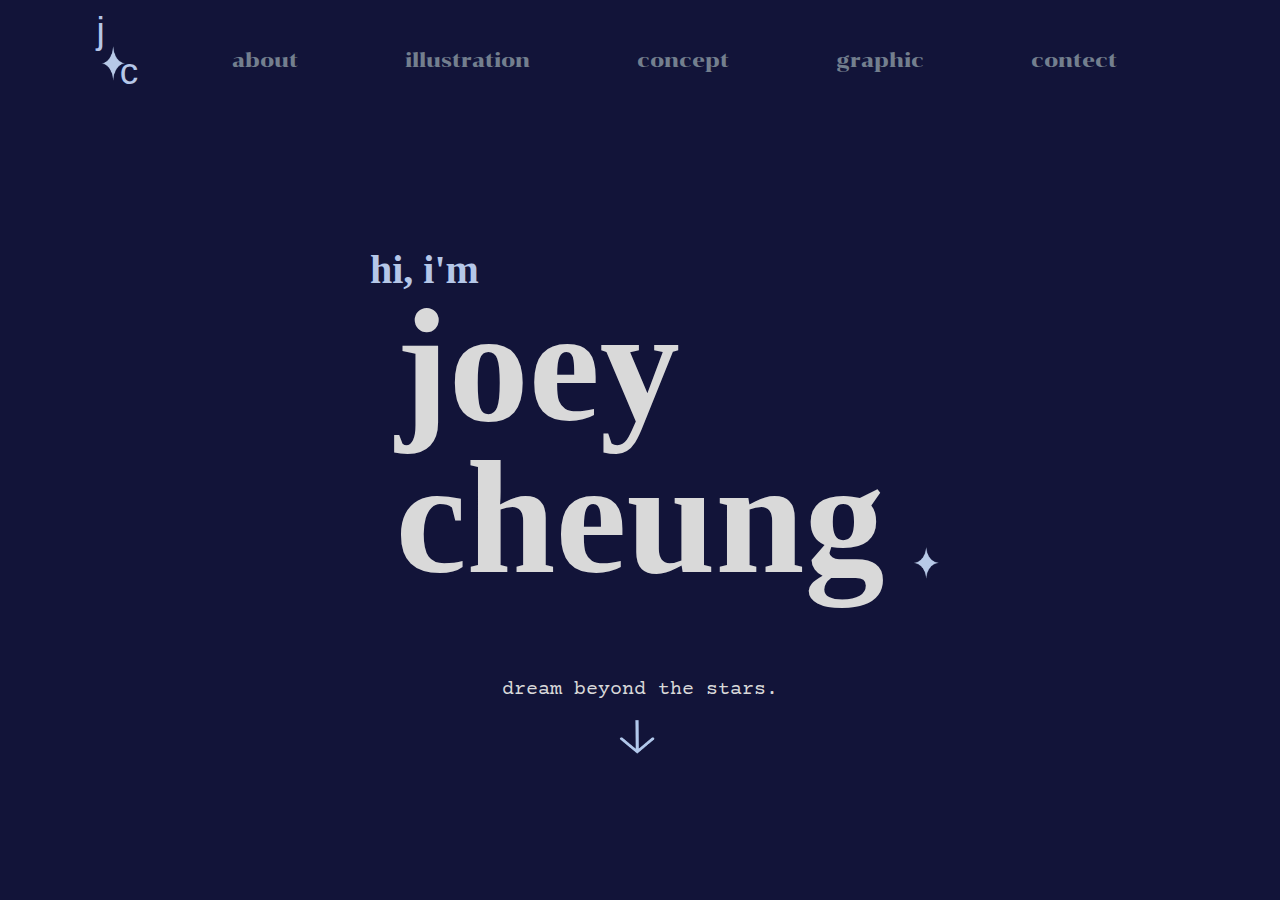
<file: index.html>
<!DOCTYPE html>
<html>
<head>
	<meta charset="utf-8">
	<meta name="  " content="width=device-width, initial-scale=1">
	<link href="https://fonts.cdnfonts.com/css/pecita" rel="stylesheet">
	<link rel="stylesheet" href="style.css" />
	<link rel="preconnect" href="https://fonts.googleapis.com">
	<link rel="preconnect" href="https://fonts.gstatic.com" crossorigin>
	<link href="https://fonts.googleapis.com/css2?family=Chonburi&family=Courier+Prime:ital,wght@0,400;0,700;1,400;1,700&display=swap" rel="stylesheet">
	<title> Joey Portfolio </title>
</head>
<body>

	<div class="header">
		<div class="logo blue">
			<p class="pecita logo-text-large">joey</p>
			<p class="pecita logo-text-small">j</p>
			<img src="assets/Star.png" alt="Star" class="logo-star">
			<p class="pecita logo-text2 logo-text-large">cheung</p>
			<p class="pecita logo-text2 logo-text-small">c</p>
		</div>

		<ul class="nav-bar">
			<li><a href="index.html" class="nav-item Chonburi grey hover-underline-animation">about</a></li>
			<li><a href="missing-media.html" class="nav-item Chonburi grey hover-underline-animation">illustration</a></li>
			<li><a href="missing-media.html" class="nav-item Chonburi grey hover-underline-animation">concept</a></li>
			<li><a href="missing-media.html" class="nav-item Chonburi grey hover-underline-animation">graphic</a></li>
			<li><a href="missing-media.html" class="nav-item Chonburi grey hover-underline-animation">contect</a></li>
		  </ul>

		  <a href="javascript:void(0);" onclick="navTrigger()">
			<img src="assets/Nav-button.png" class="nav-button">
		  </a>
	</div>


	<div class="title">
		<h2 class="blue hi">hi, i'm</h2>
		<h1 class="title-text off-white">joey <br>cheung</br></h1>
		<img src="assets/Star.png" alt="Star" class="title-star">
		<p class="off-white Courier slogan">dream beyond the stars.</p>
		<img src="assets/Arrow.png" alt="Down Arrow" class="title-arrow">
	</div>

	<script>
		function navTrigger() {
		  var x = document.getElementById("myLinks");
		  if (x.style.display === "block") {
			x.style.display = "none";
		  } else {
			x.style.display = "block";
		  }
		}
		</script>

</body>
</html>
</file>
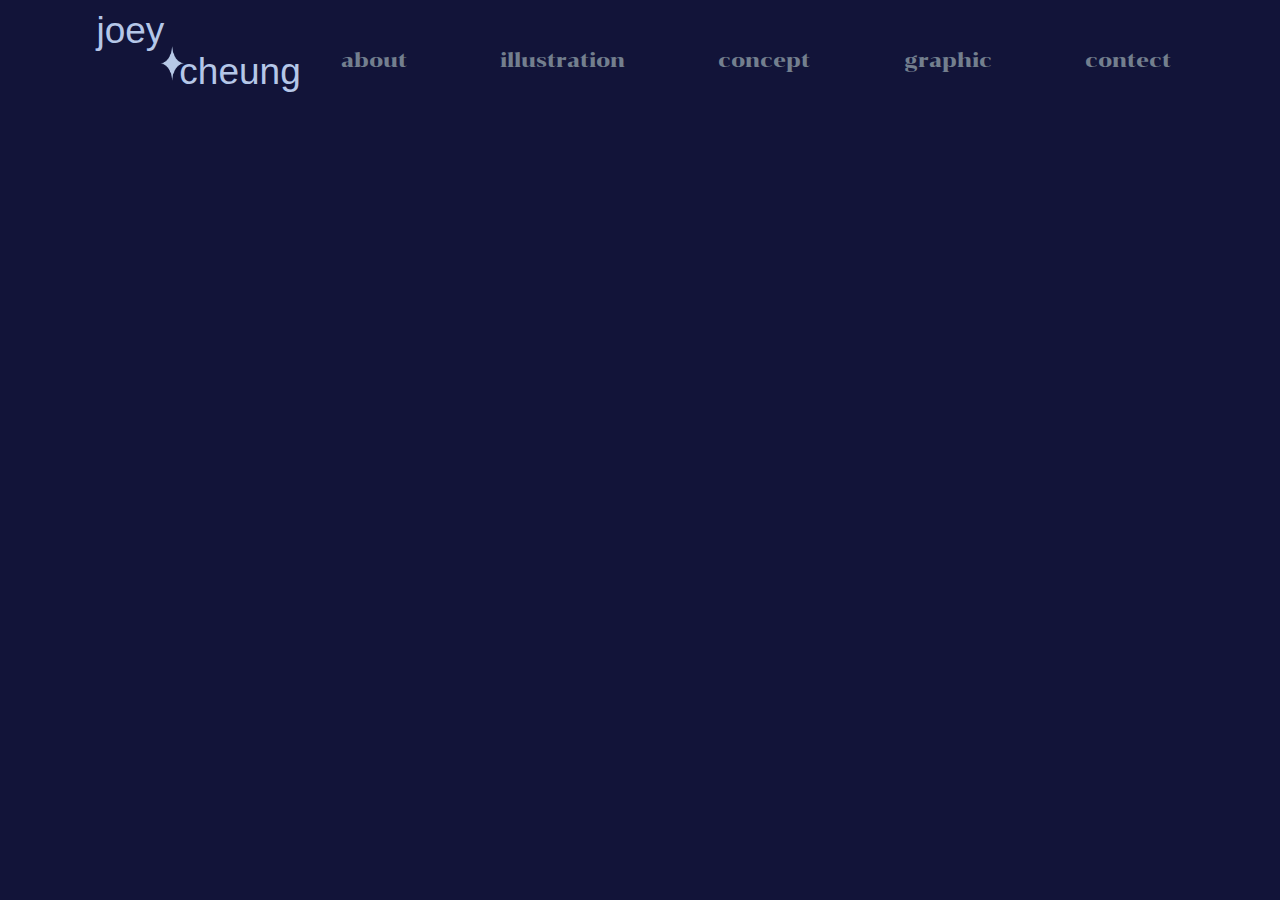
<file: missing-media.html>
<!DOCTYPE html>
<html>
<head>
	<meta charset="utf-8">
	<meta name="  " content="width=device-width, initial-scale=1">
	<link href="https://fonts.cdnfonts.com/css/pecita" rel="stylesheet">
	<link rel="stylesheet" href="style.css" />
	<link rel="preconnect" href="https://fonts.googleapis.com">
	<link rel="preconnect" href="https://fonts.gstatic.com" crossorigin>
	<link href="https://fonts.googleapis.com/css2?family=Chonburi&family=Courier+Prime:ital,wght@0,400;0,700;1,400;1,700&display=swap" rel="stylesheet">
	<link rel="stylesheet" href="style.css" />
	<title> Space-Holder </title>
</head>
<body>

	<div class="header">
		<div class="logo blue">
			<p class="pecita">joey</p>
			<img src="assets/Star.png" alt="Star" class="logo-star">
			<p class="pecita logo-text2">cheung</p>
		</div>

		<ul class="nav-bar">
			<li><a href="index.html" class="nav-item Chonburi grey">about</a></li>
			<li><a href="missing-media.html" class="nav-item Chonburi grey">illustration</a></li>
			<li><a href="missing-media.html" class="nav-item Chonburi grey">concept</a></li>
			<li><a href="missing-media.html" class="nav-item Chonburi grey">graphic</a></li>
			<li><a href="missing-media.html" class="nav-item Chonburi grey">contect</a></li>
		  </ul>
	</div>

</body>
</html>
</file>
<file: style.css>
body{
    background-color: #121439;
    padding: 0;
}

/*fonts*/
.pecita{
    font-family: 'Pecita', sans-serif;
}

.Chonburi{
    font-family: "Chonburi", serif;
}
.Courier{
    font-family: "Courier Prime", monospace;
}

/*colour*/
.blue{
    color: #B5C7E8;
}

.white{
    color: white;
}

.grey{
    color: #737F8E;
}

.off-white{
    color: #D9D9D9;
}

/*formatting*/
.header{
    display: flex;
    position: sticky;
    width: 100%;
    top: 0px;
    justify-content: space-between;
    background-color: #121439;
    height: 95px;
    z-index: 99;
    margin-left: 0;
    margin-right: 0;
}

.logo{
    font-size: 37px;
    font-weight: 100;

    display: flex;
    margin-left: 7%;
    margin-top: -30px;
}

.logo-text-small{
    display: none;
}

.logo-star{
    width: 30px;
    height: 35px;
    margin-top: 62px;
    margin-left: 2px;
}

.logo-text2{
    margin-left: -3px;
    margin-top:60px;
}

.nav-bar{
    display: flex;
    list-style-type: none;
    justify-content: space-between;

    width: 50%;
    margin-top: 40px;
    margin-right: 8%;
}

.nav-button{
    display: none;
}

.nav-item{
    text-decoration: none;
    font-size: 20px;
}

.title{
    width: 700px;
    margin: auto;
    margin-top: -20px;
}

.title-text{
    font-family: "didot", serif;
    justify-self: center;
    font-size: 170px;
    line-height: 95%;
}

.hi{
    position: relative;
    top: 135px; left: -45px;
    font-size: 35px;
}

.title-star{
    position: relative;
    width: 32px;
    top: -165px; left: 640px;
}

.slogan{
    justify-self: center;
    font-size: 20px;
    margin-top: -60px;
}

.title-arrow{
    position: relative;
    left: 320px;
    width: 50px;
    margin-top: -10px;
    animation: spin 10s linear infinite;
    animation-play-state: paused; 
}

  /*small screen version*/
  @media screen and (max-width: 1280px) {
    .logo-text-large{
        display: none;
    }

    .logo-text-small{
        display: block;
    }

    .logo{
        margin-top: -35px;
    }

    .logo-star{
        margin-left: -7px;
        margin-top: 73px;
    }

    .logo-text2{
        margin-left: -8px;
        margin-top:78px;
    }

    .nav-bar{
        width: 70%;
        margin-right: 8%;
    }

    .title{
        margin-top: 10px;
    }

    .hi{
        top: 110px; left: 80px;
        font-size: 40px;
    }

    .title-text{
        font-size: 160px;
    }

    .title-star{
        top: -155px; left: 620px;
    }

  }

  @media screen and (max-width: 800px){
    
    .nav-bar{
        display: none;
    }

    .nav-button{
        position: absolute;
        top: 20px; right: 10px;
        display: block;
        width: 58px;
        height: 50px;
        margin-right: 40px;
        margin-top: 20px;
    }

    .title{
        margin-top: 150px;
        zoom: 0.6;
    }


  }
</file>
